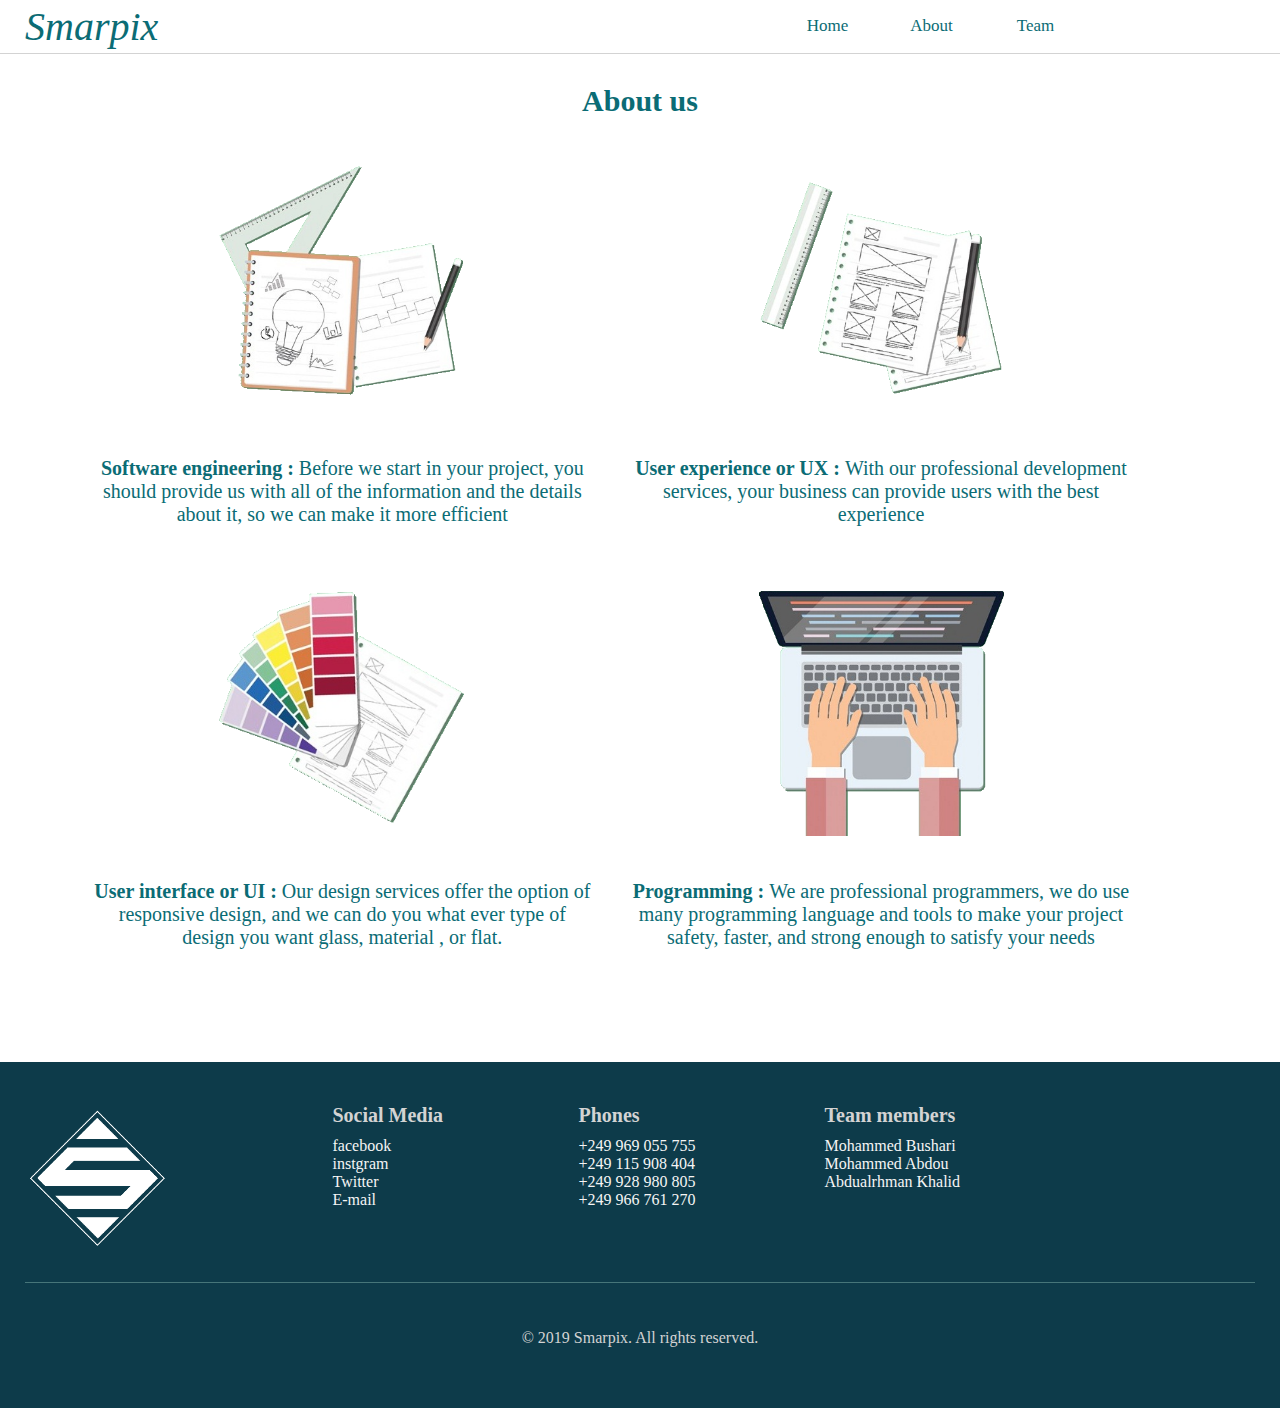
<file: about.html>
<!DOCTYPE html>
<html>
<head>
	<meta charset="utf-8">
	<meta http-equiv="X-UA-Compatible" content="IE=edge">
	<meta name="viewport" content="width=device-width, initial-scale=1">
	<meta http-equiv="X-UA-Compatible" content="IE=edge">
	<title>Smarpix</title>
	<link rel="stylesheet" type="text/css" href="static/css/style.css">
	<script type="text/javascript" src="https://ajax.googleapis.com/ajax/libs/jquery/3.4.1/jquery.min.js"></script>
	<script type="text/javascript" src="static/js/script.js"></script>
</head>
<body>	
	<nav>
		<div>
			<div>
				<i class="name">Smarpix</i>
				<i class="sidebar"><img class="sidebarimg" src="static/images/sidebar.png"></i>
			</div>
			<div class="list_items">
				<button onclick="location.href='index.html'">Home</button>
				<button onclick="location.href='about.html'">About</button>
				<button onclick="location.href='team.html'">Team</button>
			</div>
		</div>
	</nav>
	<section class="about">
		<center>
			<div>
				<div>
					<h1>About us</h1>
				</div>
				<div class="about_container">
					<div>
						<div>
							<img src="static/images/plan.png">
						</div>
						<div>
							<p><strong>Software engineering : </strong>Before we start in your project, you should provide us with all of the information and the details about it, so we can make it more efficient
							</p>
						</div>
					</div>
					<div>
						<div>
							<img src="static/images/ux.png">
						</div>
						<div>
							<p><strong>User experience or UX : </strong>With our professional development services, your business can provide users with the best experience
							</p>
						</div>
					</div>
					<div>
						<div>
							<img src="static/images/colors.png">
						</div>
						<div>
							<p><strong>User interface or UI : </strong>Our design services offer the option of responsive design, and we can do you what ever type of design you want glass, material , or flat.
							</p>
						</div>
					</div>
					<div>
						<div>
							<img src="static/images/laptop.png">
						</div>
						<div>
							<p><strong>Programming : </strong>We are professional programmers, we do use many programming language and tools to make your project safety, faster, and strong enough to satisfy your needs 
							</p>
						</div>
					</div>
				</div>
			</div>
		</center>
	</section>
	<footer>
		<center>
			<div>
				<div class="contact_us">
					<div class="footer_part logo_white_cont">
						<img class="logo_white" src="static/images/logo_white.png">
					</div>
					<div class="footer_part footer_social ">
						<div>
							<h2><strong>Social Media</strong></h2>
						</div>
						<div>
							<a href="https://www.facebook.com/Smarpix-493781341367342/">facebook</a>
						</div>
						<div>
							<a href="#">instgram</a>
						</div>
						<div>
							<a href="#">Twitter</a>
						</div>
						<div>
							<a href="#">E-mail</a>
						</div>
					</div>
					<div class="footer_part footer_phones">
						<div>
							<h2><strong>Phones</strong></h2>
						</div>
						<div>
							<a href="#">+249 969 055 755</a>
						</div>
						<div>
							<a href="#">+249 115 908 404</a>
						</div>
						<div>
							<a href="#">+249 928 980 805</a>
						</div>
						<div>
							<a href="#">+249 966 761 270</a>
						</div>
					</div>
					<div class="footer_part footer_members">
						<div>
							<h2><strong>Team members</strong></h2>
						</div>
						<div>
							<a href="#">Mohammed Bushari</a>
						</div>
						<div>
							<a href="#">Mohammed Abdou</a>
						</div>
						<div>
							<a href="#">Abdualrhman Khalid</a>
						</div>
					</div>
				</div>
				<div class="rights">
					<p>© 2019 Smarpix. All rights reserved.</p>
				</div>
			</div>
		</center>
	</footer>
</body>
</html>
</file>
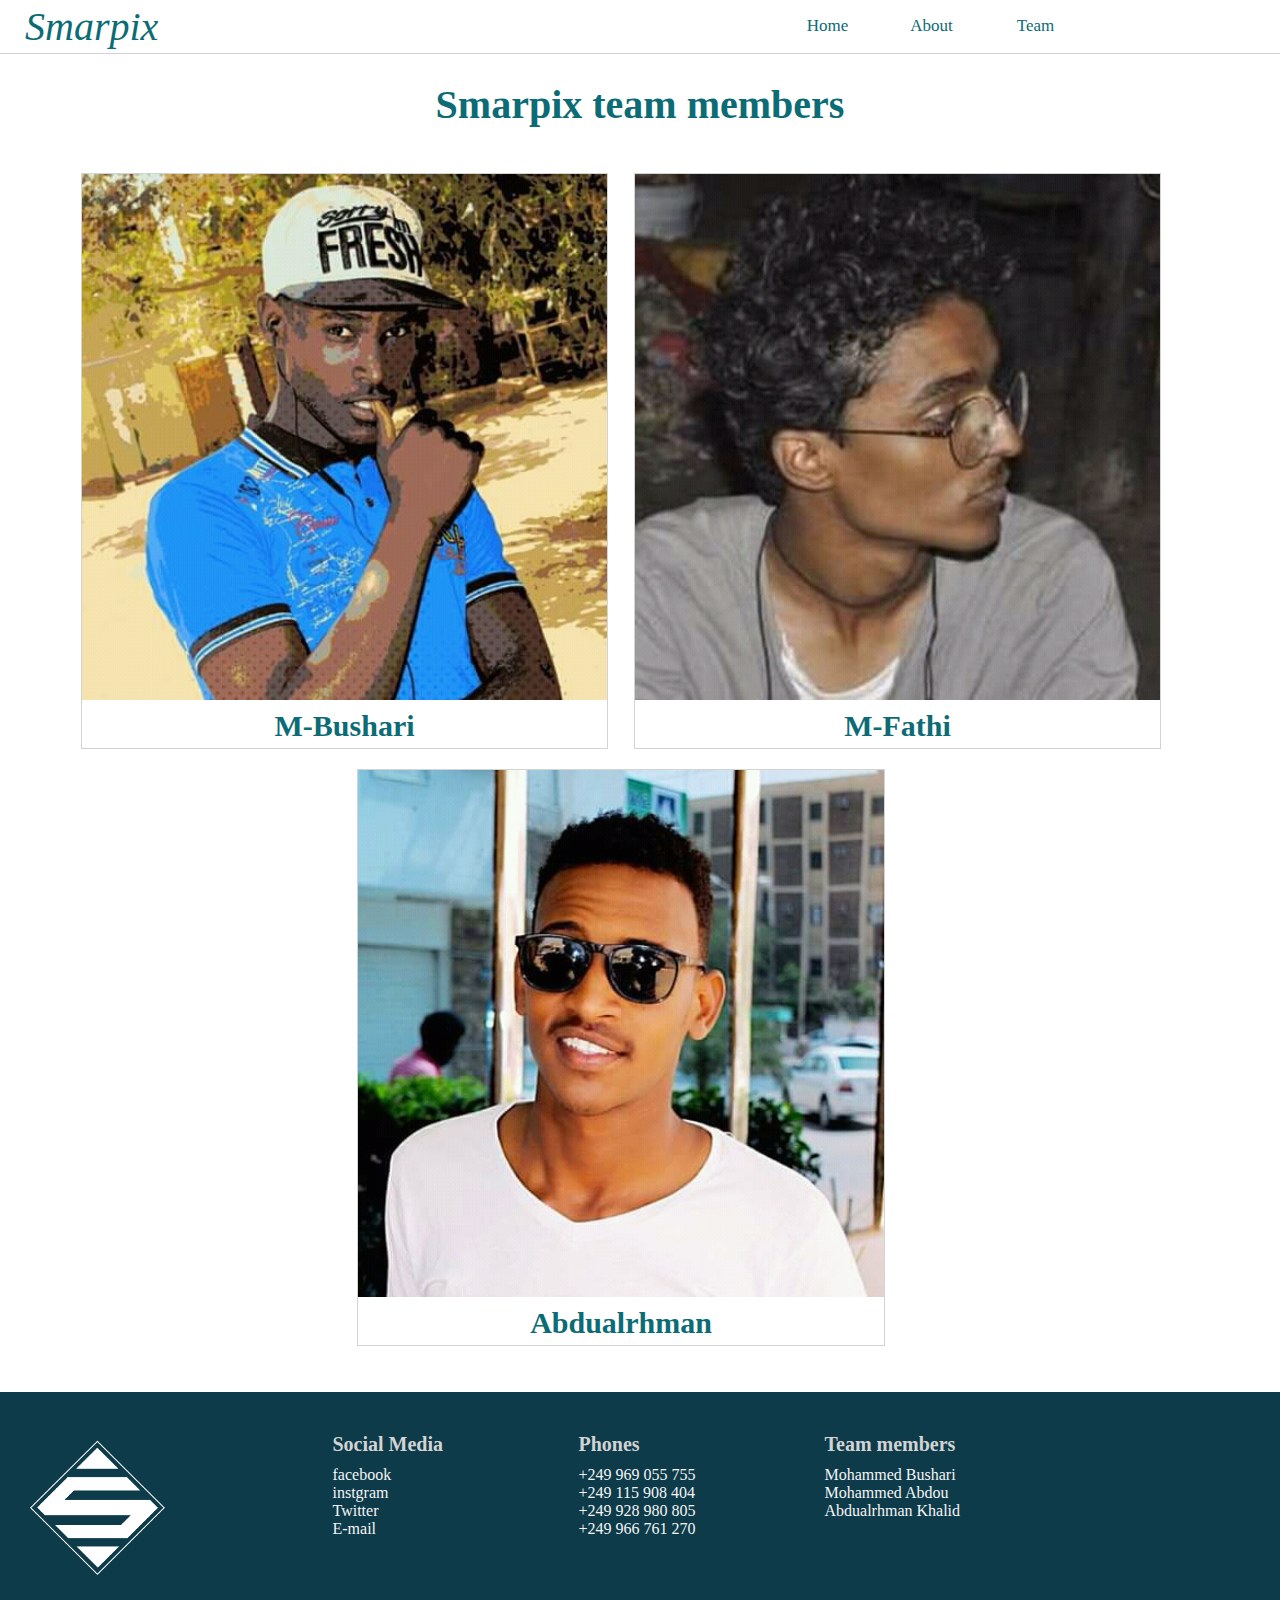
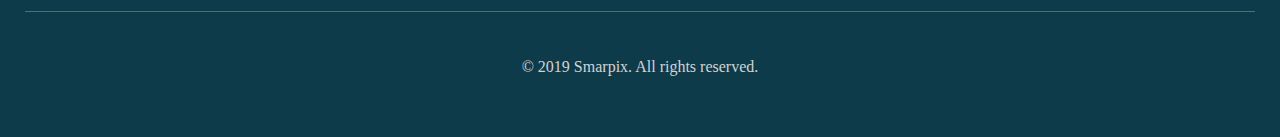
<file: team.html>
<!DOCTYPE html>
<html>
<head>
	<meta charset="utf-8">
	<meta http-equiv="X-UA-Compatible" content="IE=edge">
	<meta name="viewport" content="width=device-width, initial-scale=1">
	<meta http-equiv="X-UA-Compatible" content="IE=edge">
	<title>Smarpix</title>
	<link rel="stylesheet" type="text/css" href="static/css/style.css">
	<script type="text/javascript" src="https://ajax.googleapis.com/ajax/libs/jquery/3.4.1/jquery.min.js"></script>
	<script type="text/javascript" src="static/js/script.js"></script>
</head>
<body>	
	<nav>
		<div>
			<div>
				<i class="name">Smarpix</i>
				<i class="sidebar"><img class="sidebarimg" src="static/images/sidebar.png"></i>
			</div>
			<div class="list_items">
				<button onclick="location.href='index.html'">Home</button>
				<button onclick="location.href='about.html'">About</button>
				<button onclick="location.href='team.html'">Team</button>
			</div>
		</div>
	</nav>
	<section>
		<div>
			<h1 class="label">Smarpix team members</h1>
		</div>
		<center>
			<div class="team_container">

				<div class="member">
					<div>
						<img src="static/images/bushari.jpg">
					</div>
					<div>
						<h1>M-Bushari</h1>
					</div><!-- 
					<div>
						<p>Lorem ipsum dolor sit amet, consectetur adipisicing elit, sed do eiusmod
						tempor incididunt ut labore et dolore magna aliqua. Ut enim ad minim veniam.</p>
					</div> -->
				</div>
				<div class="member">
					<div>
						<img src="static/images/fathi.jpg">
					</div>
					<div>
						<h1>M-Fathi</h1>
					</div><!-- 
					<div>
						<p>Lorem ipsum dolor sit amet, consectetur adipisicing elit, sed do eiusmod
						tempor incididunt ut labore et dolore magna aliqua. Ut enim ad minim veniam,
						quis nostrud exercitation ullamco laboris nisi ut aliquip ex ea commodo
						consequat. Duis aute irure dolor in reprehenderit in voluptate velit esse.</p>
					</div> -->
				</div>
				<div class="member odd_member">
					<div>
						<img src="static/images/abdo.jpg">
					</div>
					<div>
						<h1>Abdualrhman</h1>
					</div><!-- 
					<div>
						<p>Lorem ipsum dolor sit amet, consectetur adipisicing elit, sed do eiusmod
						tempor incididunt ut labore et dolore magna aliqua. Ut enim ad minim veniam,
						quis nostrud exercitation ullamco laboris nisi ut aliquip ex ea commodo
						consequat. Duis aute irure dolor in reprehenderit in voluptate velit esse.</p>
					</div> -->
				</div>
			</div>
		</center>
	</section>
	<footer>
		<center>
			<div>
				<div class="contact_us">
					<div class="footer_part logo_white_cont">
						<img class="logo_white" src="static/images/logo_white.png">
					</div>
					<div class="footer_part footer_social ">
						<div>
							<h2><strong>Social Media</strong></h2>
						</div>
						<div>
							<a href="https://www.facebook.com/Smarpix-493781341367342/">facebook</a>
						</div>
						<div>
							<a href="#">instgram</a>
						</div>
						<div>
							<a href="#">Twitter</a>
						</div>
						<div>
							<a href="#">E-mail</a>
						</div>
					</div>
					<div class="footer_part footer_phones">
						<div>
							<h2><strong>Phones</strong></h2>
						</div>
						<div>
							<a href="#">+249 969 055 755</a>
						</div>
						<div>
							<a href="#">+249 115 908 404</a>
						</div>
						<div>
							<a href="#">+249 928 980 805</a>
						</div>
						<div>
							<a href="#">+249 966 761 270</a>
						</div>
					</div>
					<div class="footer_part footer_members">
						<div>
							<h2><strong>Team members</strong></h2>
						</div>
						<div>
							<a href="#">Mohammed Bushari</a>
						</div>
						<div>
							<a href="#">Mohammed Abdou</a>
						</div>
						<div>
							<a href="#">Abdualrhman Khalid</a>
						</div>
					</div>
				</div>
				<div class="rights">
					<p>© 2019 Smarpix. All rights reserved.</p>
				</div>
			</div>
		</center>
	</footer>
</body>
</html>
</file>
<file: static/css/style.css>
/*Large devices (desktops, 992px and up) */
@media (min-width: 992px) and (max-width: 1900.98px) {}

/* Small devices (landscape phones, 180px and up) */
@media (min-width: 180px) and (max-width: 767.98px) {}

/* Medium devices (tablets, 768px and up) */
@media (min-width: 768px) and (max-width: 991.98px) {}


body{
	margin: 0px;
	font-family: Abel;
	height: 700px;
	background-color: white;
	color: #0b6c75;
}

/* ###################################################### */
/* Home page */
nav{
/*	background: -webkit-linear-gradient(left, #0b6c75, #49badf);
	background: -o-linear-gradient(left, #0b6c75, #49badf);
	background: -moz-linear-gradient(left, #0b6c75, #49badf);
	background: linear-gradient(left, #0b6c75, #49badf);*/
	color: #0b6c75;
}
.name{
	margin: 0px;
	margin-left: 5px;
	font-size: 27px;
}
.sidebar{
	position: absolute;
	margin: 0px;
	right: 10px;
}

nav img{
	width: 30px;
	cursor: pointer;
	width: 30px;
	background-color: #00000000;
	border: none;
	padding: 6px;
	margin-top: 0px;
}
.main_box{
	text-align: center;
	padding: 5px;
	color: #0b6c75;
}
.starting h1{
	margin-top: 3px;
}
.starting img{
	width: 45%;
	margin-top: 10px;
}
.starting button{
	background-color: #1f919b;
	border: none;
	color: whitesmoke;
	border-radius: 2px;
	width: 120px;
	height: 40px;
	font-size: 17px;
	font-family: Abel;
	margin: 10px;
	margin-bottom: 30px;
}
.pclogo{
	display: none;
}
.list_items{
	width: 100%;
}
.list_items button{
	width: 100%;
	height: 30px;
	background-color: white;
	border: none;
	border-bottom: solid lightgray 1px;
	color: #1f919b;
	font-family: Abel;
	font-size: 15px;
}
.services{
	background-color: #0b6c75;
	border-top: solid lightgray 2px;
	padding: 20px;
	text-align: center;
	color: whitesmoke;
}
.services h1{
	font-size: 30px;
	margin: 5px;
}
.services h3{
	margin-bottom: 5px;
}
.card{
	border-bottom: solid lightblue 1px;
	padding: 5%;
}
.card h2{
	margin: 0px;
}
.card img{
	width: 80%;
	max-width: 180px;
}


.about{
	padding: 10px;
}
.about h1{
	font-size: 30px;
	margin-bottom: 5px;
}
.about p{
	font-size: 20px;
}
.about img{
	width: 250px;
}
.bgimg{
	height: 200px;
}
.blur{
	background-color: #060606b3;
	height: 100%;
	color: whitesmoke;
	text-align: center;
	padding: 5px;
}
.blur h1{
	margin: 0px;
}
.blur p{
	margin: 5px;
}
.blur button{
	background-color: whitesmoke;
	border: none;
	color: #1f919b;
	border-radius: 2px;
	width: 120px;
	height: 40px;
	font-size: 17px;
	font-family: Abel;
	margin: 10px;
	margin-bottom: 30px;	
}
.reverse{
	background-color: #1f919b;
	color: whitesmoke
}
.team_container{
	margin-top: 20px;
}
.member{
	width: 90%;
	border: solid lightgray 1px;
	margin-bottom: 20px;
}
.member p{
	padding: 8px;
	border-top: solid lightgray 1px;
}
.member h1{
	font-size: 30px;
	margin: 5px;
}
.member img{
	width: 100%;
}
.rights{
	padding: 20px;
}
a{
	text-decoration: none;
}
.logo_white{
	margin-top: 20px;
}
.label{
	text-align: center;
	margin-bottom: 0px;
	font-size: 20px;
}

@media (max-width: 890px){
	.list_items{
		margin-top: 10px;
		border-top: solid lightgray 1px;
		display: none;
		position: absolute;
	}
}

/* Medium devices (tablets, 768px and up) */
@media (min-width: 550px) and (max-width: 890px) {
	.mologo{
		display: none;
	}
	.main_box{
		display: grid;
		grid-template-columns: 50% 50%;
		padding: 20px;
	}
	.pclogo{
		display: inline;
	}
	.pclogo img{
		width: 80%;
		min-width: 130px;
	}
	.starting{
		margin-top: 5%;
		text-align: left;
		padding-left: 30px;
	}
	.starting h1{
		font-size: 40px;
	}
	.bgimg{
		height: 350px;
	}
	.blur{
		padding: 15px;
	}
	.blur h1{
		font-size: 35px;
		margin: 10px;
	}
	.blur p{
		font-size: 20px;
		margin: 5px;
		margin-bottom: 20px;
	}
	.models div{
		padding: 10px;
		font-size: 17px;
	}
	.contact_us{
		display: grid;
		grid-template-columns: 25% 25% 25% 25%;
	}
	.logo_white{
		margin-top: 20px;
	}
	.footer_part h2{
		font-size: 19px;
		margin-bottom: 10px;
	}
	.footer_part{
		text-align: left;
	}
	.label{
		font-size: 30px;
	}
}
.models{
	text-align: center;
	color: #1283a8;
	box-shadow: 0px 0px 15px -5px;
	background-color: whitesmoke;
}
.models div{
	padding: 10px;
	font-size: 15px;
}
.models h1{
	font-size: 30px;
	margin: 5px;
}
.models button{
	background-color: #1f919b;
	border: none;
	color: whitesmoke;
	border-radius: 2px;
	width: 120px;
	height: 40px;
	font-size: 17px;
	font-family: Abel;
	margin: 10px;
	margin-bottom: 30px;
	bottom: 0px;
	position: relative;
}
footer{
	background-color: #0d3b4a;
	color: lightgray;
}
footer a{
	color: whitesmoke;
}
.logo_white{
	width: 150px;
	text-align: left;
}
.rights{
	border-top: solid #467579 1px;
	padding-top: 20px;
	margin-top: 25px;
}

 /*Large devices (desktops, 992px and up) */
@media (min-width: 891px){
	.mologo{
		display: none;
	}
	.main_box{
		display: grid;
		grid-template-columns: 50% 50%;
		padding: 20px;
		padding-bottom: 80px;
		/*background-color: whitesmoke;*/
	}
	.pclogo{
		display: inline;
	}
	.pclogo img{
		width: 80%;
		min-width: 130px;
	}
	.starting{
		margin-top: 5%;
		text-align: left;
		padding-left: 20%;
	}
	.starting p{
		font-size: 25px;
		padding-right: 5%;
	}
	.starting h1{
		font-size: 55px;
		padding-right: 5%;
	}
	.starting button{
		width: 180px;
		height: 50px;
		font-size: 20px;
		transition-duration: 0.2s;
	}
	.starting button:hover{
		width: 200px;
		margin-left: 0px;
	}
	.sidebar{
		display: none;
	}
	.list_items{
		display: inline;
		padding-top: 8px;
	}
	.list_items button{
		background-color: rgba(0, 0, 0, 0);
		border: none;
		cursor: pointer;
		border-radius: 2px;
		font-family: Abel;
		font-size: 17px;
		padding: 3px;
		width: 85px;
		margin-left: 15px;
		color: #0b6c75;
		transition-duration: 0.2s;
	}
	.list_items button:hover{
		background-color: white;
		color: #0b6c75;
	}
	nav{
		padding: 10px;
		padding-left: 20px;
		border-bottom: solid lightgray 1px;
		padding-top: 3px;
		padding-bottom: 3px;
	}
	.name{
		font-size: 40px;
	}
	nav div{
		display: grid;
		grid-template-columns: 60% 40%;
	}
	.features_container{
		display: grid;
		grid-template-columns: 33% 33% 33%;
	}
	.card{
		margin: 2.5%;
	}
	.label{
		font-size: 40px;
	}
	.about_container{
		display: grid;
		grid-template-columns: 47.5% 47.5%;
		padding: 5%;
		padding-top: 20px;
	}
	.about_container div{
		padding: 10px;
	}
	.bgimg{
		height: 450px;
	}
	.blur{
		padding: 15px;
	}
	.blur h1{
		font-size: 35px;
		margin: 13px;
	}
	.blur p{
		font-size: 23px;
		margin: 8px;
		margin-bottom: 20px;
	}
	.models{
		display: grid;
		grid-template-columns: 50% 50%;
	}
	.models div{
		padding: 10px;
		font-size: 18px;
	}
	.team_container{
		padding: 2%;
		display: grid;
		grid-template-columns: 45% 45%;
	}
	.member{
		width: 95%;
		margin-left: 10%;
	}
	.member p{
		font-size: 19px;
		padding: 15px;
		border-top: solid lightgray 1px;
	}
	.odd_member{
		margin-left: 60%;
	}
	footer{
		padding: 25px;
	}
	.contact_us{
		display: grid;
		grid-template-columns: 25% 20% 20% 20%;
	}
	.logo_white_cont{
		text-align: left;

	}
	.footer_part{
		text-align: left;
	}
	.footer_part h2{
		font-size: 20px;
		margin-bottom: 10px;
	}
	.rights p{
		padding-top: 10px;
	}
}
.reverse button{
	color: #1f919b;
	background-color: whitesmoke;
}
</file>
